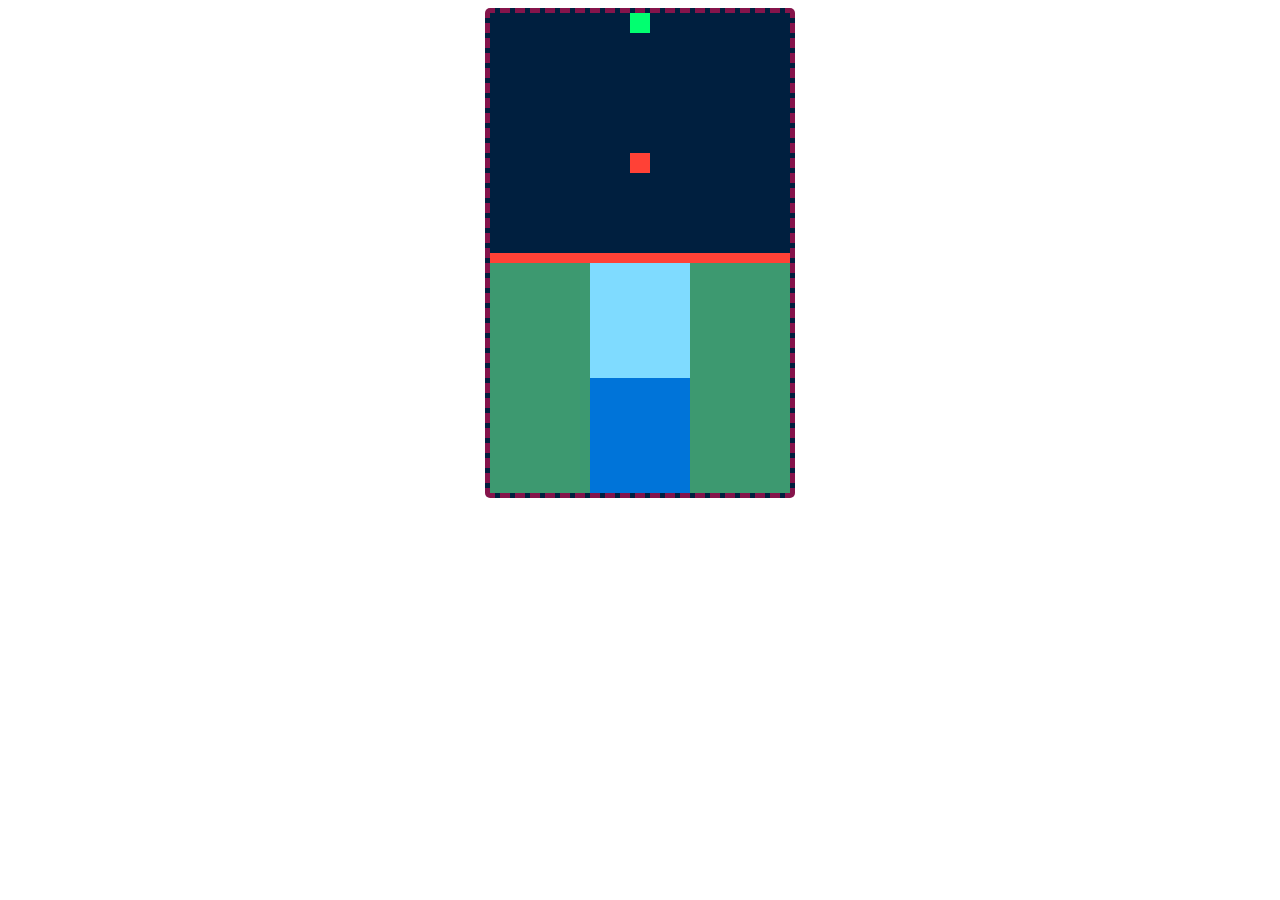
<file: n_snake.html>
<!DOCTYPE html>
<html>
<head>
    <meta charset="utf-8" />
    <meta http-equiv="X-UA-Compatible" content="IE=edge">
    <title>on9.host - Snake Game</title>
    <meta name="viewport" content="width=device-width, initial-scale=1">
    <link rel="stylesheet" type="text/css" media="screen" href="snake.css" />
    <script src="snake.js"></script>
</head>
<body onload="startGame()">
    <div id="snakeGame"></div>
</body>
</html>
</file>
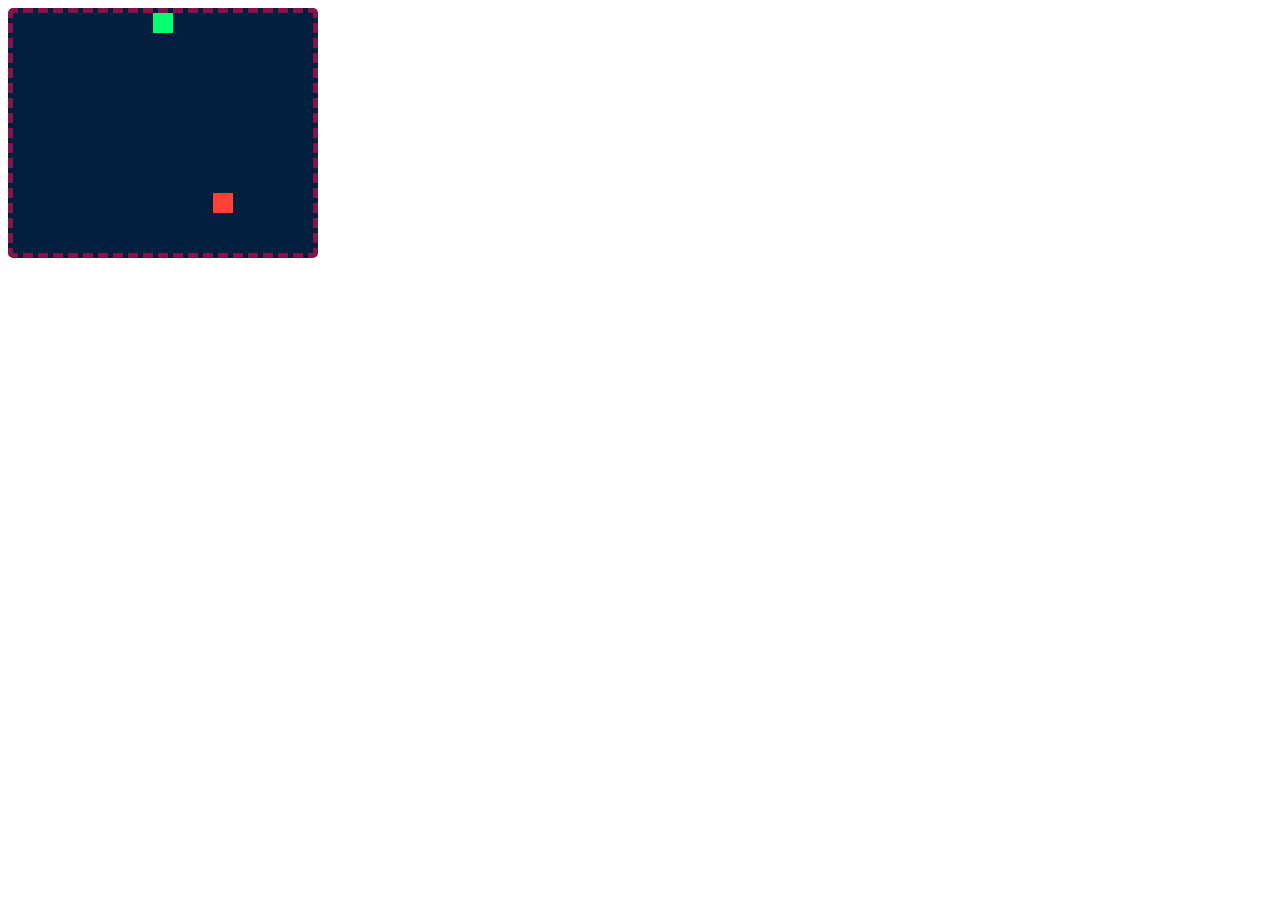
<file: snake.html>
<!DOCTYPE html>
<html>
<head>
<meta name="viewport" content="width=device-width, initial-scale=1.0"/>
<style>
	canvas {
		border: 5px dashed #85144b;
		background-color: #001f3f;
		border-radius: 5px;
	}
</style>
</head>
<body onload="startGame()">
<script>
	function startGame() {	
		snakeHead = new component(20, 20, "#01FF70", 140, 100);
		snakeBody = [];
		food =  new component(20, 20, "#FF4136", 140, 140);
		ateFood = false;
		snakeArea.start();
		genFood();
	}

	function component(width, height, color, x, y, dir=0) {
		this.width = width;
		this.height = height;
		this.speed = 20;
		this.direction = dir;
		this.x = x;
		this.y = y;
		this.update = function(){
			ctx = snakeArea.context;
			ctx.fillStyle = color;
			ctx.fillRect(this.x, this.y, this.width, this.height);
		}
		this.newPos = function(){
			if (this.direction == 0) {this.y -= this.speed;}
			if (this.direction == 1) {this.x += this.speed;}
			if (this.direction == 2) {this.y += this.speed;}
			if (this.direction == 3) {this.x -= this.speed;}			
		}
		this.ateFoodCheck = function() {
			if (this.x == food.x && this.y == food.y) {
				ateFood = true;
				addSnakeBody();
				genFood();
			}			
		}
	}
	
	function updateSnakeBody() {
		if (snakeBody.length > 0){
			for (i = snakeBody.length-1 ; i > 0 ; i -= 1){
				snakeBody[i].direction = snakeBody[i-1].direction;
			}
			snakeBody[0].direction = snakeHead.direction;			
		}		
	}
	
	function addSnakeBody() {
		var originalX=0;
		var	originalY=0;
		var originalDir=0;
		if (snakeBody.length > 0){
			originalDir = snakeBody[snakeBody.length-1].direction;
			originalX = snakeBody[snakeBody.length-1].x;
			originalY = snakeBody[snakeBody.length-1].y;				
		} else {
			originalDir = snakeHead.direction;
			originalX = snakeHead.x;
			originalY = snakeHead.y;			
		}
		if (originalDir == 0){originalY += -20;}
		if (originalDir == 1){originalX += -20;}				
		if (originalDir == 2){originalY += 20;}
		if (originalDir == 3){originalX += 20;}
		snakeBody.push(new component(20, 20, "#01FF70", originalX, originalY, originalDir));
		ateFood = false;
	}
	
	function genFood() {
        randX = Math.floor(Math.random() * (14 - 0) ) + 0;
        randY = Math.floor(Math.random() * (11 - 0) ) + 0;		
        food.x = randX*20;
		food.y = randY*20;
	}
	
	function updateSnakeArea () {
		updateSnakeBody();
		if (snakeArea.key && snakeArea.key == 37 && snakeHead.direction != 1) {snakeHead.direction = 3; }
		if (snakeArea.key && snakeArea.key == 39 && snakeHead.direction != 3) {snakeHead.direction = 1; }
		if (snakeArea.key && snakeArea.key == 38 && snakeHead.direction != 2) {snakeHead.direction = 0; }
		if (snakeArea.key && snakeArea.key == 40 && snakeHead.direction != 0) {snakeHead.direction = 2; }
		snakeHead.newPos();	
		if (snakeHead.x < 0 || snakeHead.x > 280 || snakeHead.y < 0 || snakeHead.y > 220) {snakeArea.stop();	return;}
		snakeArea.clear();
		snakeHead.update();
		food.update();
		for (i = 0 ; i < snakeBody.length ; i += 1) {
			snakeBody[i].newPos();			
			snakeBody[i].update();
		}
		snakeHead.ateFoodCheck();
	}
	
	var snakeArea = {
		canvas : document.createElement("canvas"),
		start : function() {
			this.canvas.width = 300;
			this.canvas.height = 240;
			this.context = this.canvas.getContext("2d");
			document.body.insertBefore(this.canvas, document.body.childNodes[0]);
			this.interval = setInterval(updateSnakeArea, 100);
			window.addEventListener('keydown', function (e) {
				snakeArea.key = e.keyCode;
			})
			window.addEventListener('keyup', function (e) {
				snakeArea.key = false;
			})			
		},
		clear : function() {
			this.context.clearRect(0, 0, this.canvas.width, this.canvas.height);
		},
		stop : function() {
			clearInterval(this.interval);
		}
	}
</script>

</body>
</html>
</file>
<file: snake.css>
canvas {
    border: 5px dashed #85144b;
    background-color: #001f3f;
    border-radius: 5px;
    padding: 0;
    margin: auto;
    display: block;
}
</file>
